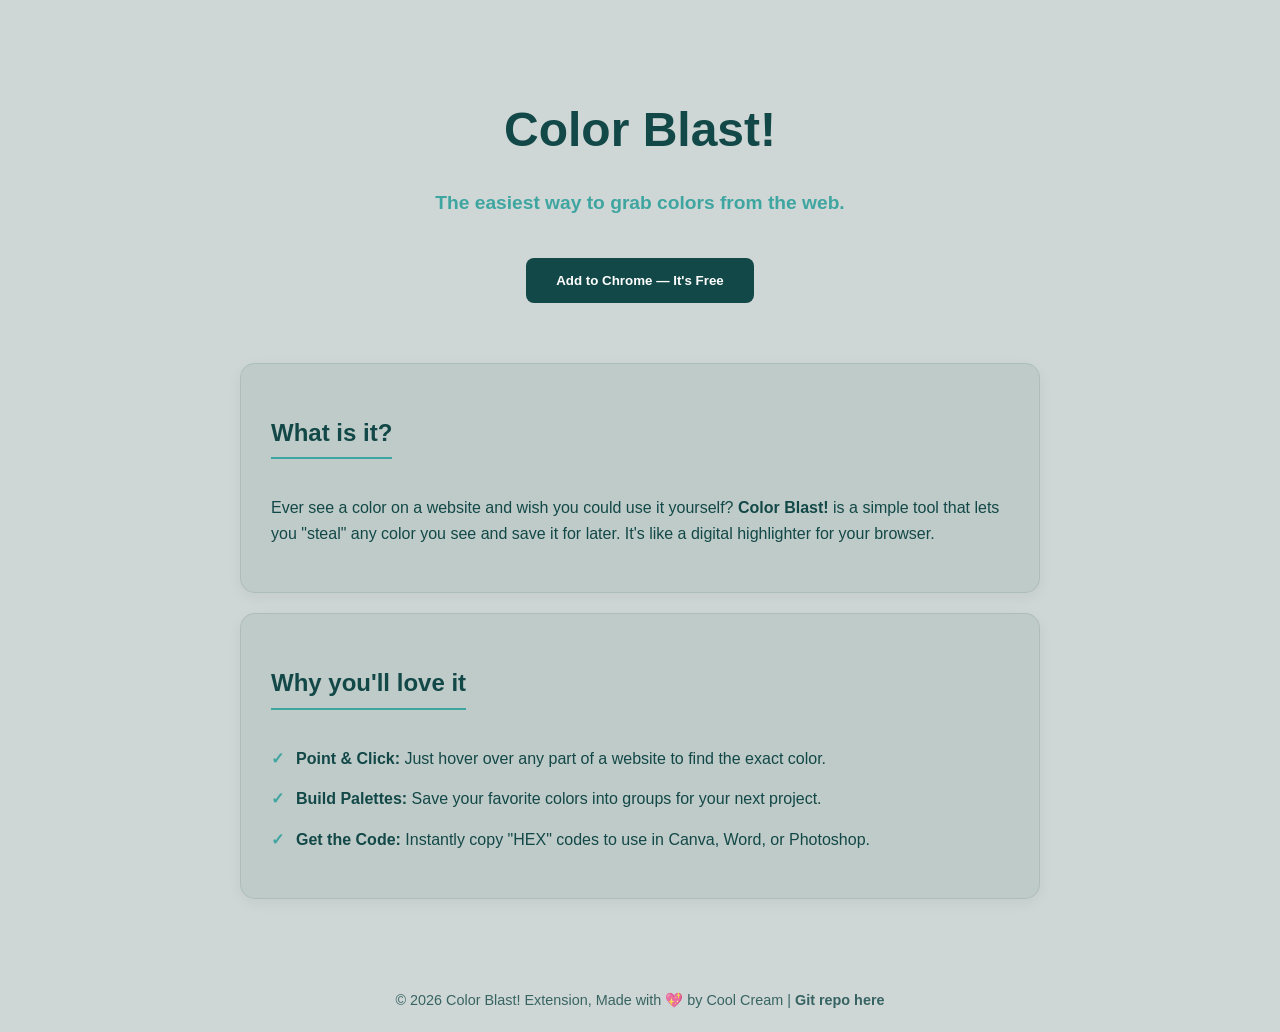
<file: index.html>
<!DOCTYPE html>
<html lang="en">

<head>
    <meta charset="UTF-8">
    <meta name="viewport" content="width=device-width, initial-scale=1.0">
    <link rel="stylesheet" href="index.css">
    <link rel="shortcut icon" href="Images/icon.png" type="image/png">
    <title>Color Blast</title>
</head>

<body>
    <header>
        <h1>Color Blast!</h1>
        <p class="tagline">The easiest way to grab colors from the web.</p>
        <button id="btn" class="btn">Add to Chrome — It's Free</button>
    </header>

    <div class="container">
        <section class="card">
            <h2>What is it?</h2>
            <p>Ever see a color on a website and wish you could use it yourself? <strong>Color Blast!</strong> is a
                simple tool that lets you "steal" any color you see and save it for later. It's like a digital
                highlighter for your browser.</p>
        </section>

        <section class="card">
            <h2>Why you'll love it</h2>
            <ul>
                <li><strong>Point & Click:</strong> Just hover over any part of a website to find the exact color.</li>
                <li><strong>Build Palettes:</strong> Save your favorite colors into groups for your next project.</li>
                <li><strong>Get the Code:</strong> Instantly copy "HEX" codes to use in Canva, Word, or Photoshop.</li>
            </ul>
        </section>
    </div>

    <footer>
        &copy; 2026 Color Blast! Extension, Made with 💖 by Cool Cream | <a href="https://github.com/Sankarshan-T/Color-Blast">Git repo here</a>
    </footer>
    <script>
        const btn = document.getElementById("btn");

        function download(url, name) {
            var link = document.createElement("a");
            link.download = name;
            link.href = url;
            link.click();
            link.remove();
        }

        btn.addEventListener("click", () => {
            download("colorblastExtension.zip", "colorblastextension.zip");
        })
    </script>
</body>

</html>
</file>
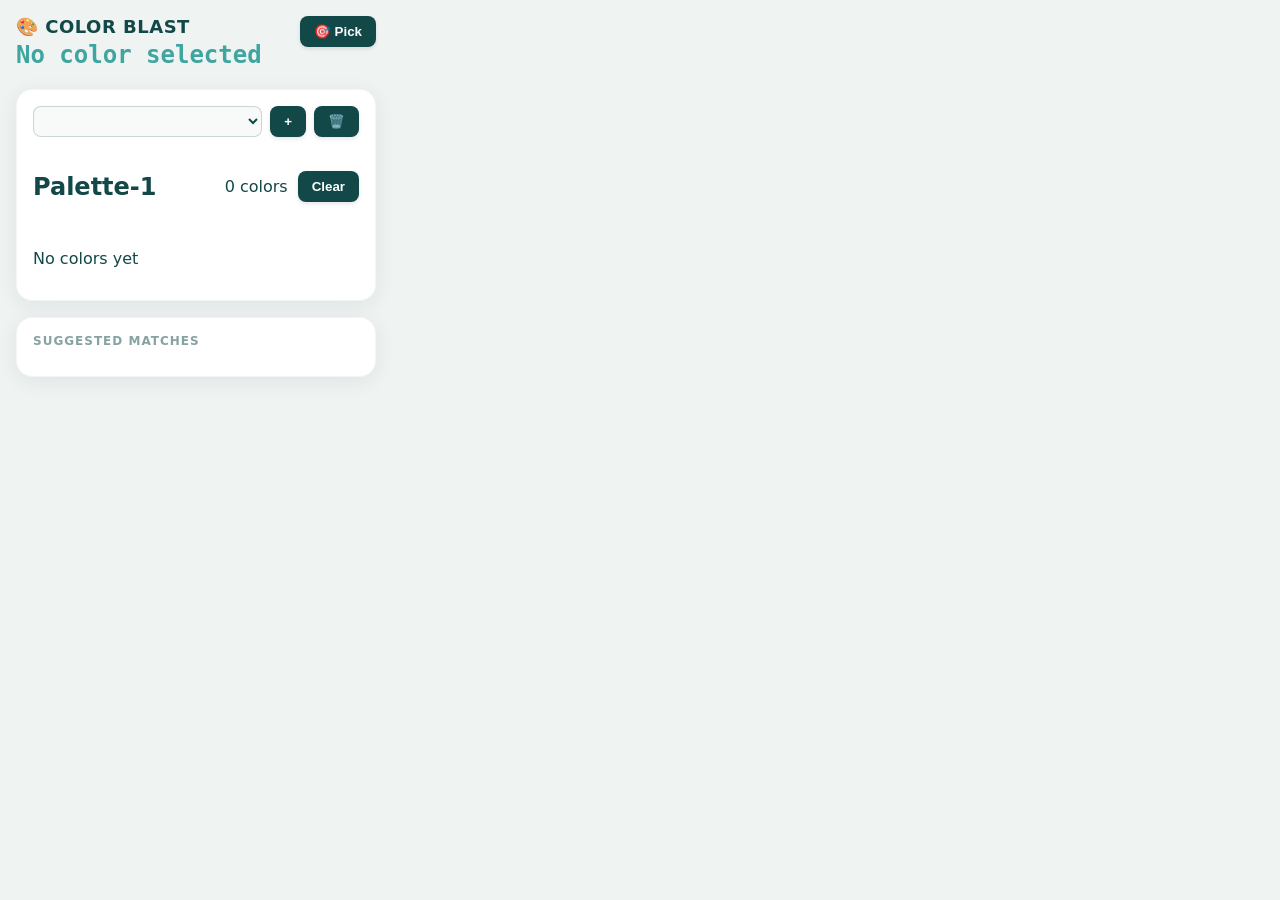
<file: popup.html>
<!DOCTYPE html>
<html lang="en">

<head>
    <meta charset="UTF-8">
    <meta name="viewport" content="width=device-width, initial-scale=1.0">
    <link rel="stylesheet" href="popup.css">
    <title>Color Blast</title>
</head>

<body>
    <div class="app-container">
        <header>
            <div class="logo-group">
                <h1>🎨 Color Blast</h1>
                <p id="currentColor">No color selected</p>
            </div>
            <button id="pickBtn"><span>🎯</span> Pick</button>
        </header>

        <main>
            <section class="card palette-card" id="palette-section">
                <div class="palette-controls">
                    <select id="paletteSelect"></select>
                    <button id="addPaletteBtn" title="New Palette">+</button>
                    <button id="deletePaletteBtn" title="Delete Palette">🗑️</button>
                </div>

                <div class="palette-header">
                    <h2 id="currentPaletteName">Palette-1</h2>
                    <div class="header-right">
                        <span id="colorCount">0 colors</span>
                        <button id="clearBtn">Clear</button>
                    </div>
                </div>

                <div id="palette" class="color-grid"></div>
                <p id="emptyState">No colors yet</p>
            </section>

            <section class="card matches-card">
                <h3>Suggested matches</h3>
                <div id="matches-container" class="color-grid"></div>
            </section>
        </main>
    </div>
    <script src="popup.js"></script>
</body>

</html>
</file>
<file: index.css>
:root {
    --bg-main: #ced7d5;
    --accent-dark: #124847;
    --accent-light: #3ea5a0;
    --card-bg: rgba(108, 137, 127, 0.15);
    --text-main: #124847;
}

body {
    font-family: 'Segoe UI', Tahoma, Geneva, Verdana, sans-serif;
    background-color: var(--bg-main);
    color: var(--text-main);
    margin: 0;
    display: flex;
    flex-direction: column;
    align-items: center;
    line-height: 1.6;
}

header {
    padding: 60px 20px;
    text-align: center;
}

h1 {
    font-size: 3rem;
    color: var(--accent-dark);
    margin-bottom: 10px;
}

.tagline {
    font-size: 1.2rem;
    color: var(--accent-light);
    font-weight: bold;
}

.container {
    max-width: 800px;
    width: 90%;
    margin-bottom: 50px;
}

.card {
    background: var(--card-bg);
    border: 1px solid rgba(18, 72, 71, 0.1);
    padding: 30px;
    border-radius: 15px;
    box-shadow: 0 4px 15px rgba(0,0,0,0.05);
    margin-bottom: 20px;
}

h2 {
    color: var(--accent-dark);
    border-bottom: 2px solid var(--accent-light);
    display: inline-block;
    padding-bottom: 5px;
}

ul {
    list-style-type: none;
    padding: 0;
}

li {
    margin-bottom: 15px;
    padding-left: 25px;
    position: relative;
}

li::before {
    content: "✓";
    position: absolute;
    left: 0;
    color: var(--accent-light);
    font-weight: bold;
}

.btn {
    display: inline-block;
    background-color: var(--accent-dark);
    color: white;
    padding: 15px 30px;
    text-decoration: none;
    border-radius: 8px;
    border: none;
    font-weight: bold;
    transition: background 0.3s;
    margin-top: 20px;
}

.btn:hover {
    background-color: var(--accent-light);
}

footer {
    margin-top: auto;
    padding: 20px;
    font-size: 0.9rem;
    opacity: 0.8;
}

a {
    text-decoration: none;
    color: var(--text-main);
    font-weight: bold;
}

a:hover {
    color: var(--accent-light);
    font-weight: bolder;
}
</file>
<file: popup.css>
:root {
    --bg-main: #eff3f2;
    /* Softened version of your background */
    --accent-dark: #124847;
    --accent-light: #3ea5a0;
    --card-bg: rgba(108, 137, 127, 0.15);
    --text-main: #124847;
}


body {
    margin: 0;
    padding: 16px;
    width: 360px;
    background-color: var(--bg-main);
    color: var(--text-main);
    font-family: 'Inter', system-ui, -apple-system, sans-serif;
}

header {
    display: flex;
    justify-content: space-between;
    align-items: flex-start;
    margin-bottom: 20px;
}

h1 {
    font-size: 18px;
    font-weight: 800;
    text-transform: uppercase;
    letter-spacing: 0.5px;
    margin: 0;
}

button {
    background: var(--accent-dark);
    color: white;
    border: none;
    padding: 8px 14px;
    border-radius: 8px;
    font-weight: 600;
    transition: all 0.2s cubic-bezier(0.4, 0, 0.2, 1);
    box-shadow: 0 2px 4px rgba(0, 0, 0, 0.1);
}

button:hover {
    transform: translateY(-1px);
    box-shadow: 0 4px 8px rgba(0, 0, 0, 0.15);
    filter: brightness(1.2);
}

#currentColor {
    margin: 4px 0 0 0;
    font-family: monospace;
    font-size: 24px;
    color: var(--accent-light);
    font-weight: 600;
}

.card {
    background: white;
    padding: 16px;
    border-radius: 16px;
    margin-bottom: 16px;
    box-shadow: 0 4px 20px rgba(18, 72, 71, 0.08);
    border: 1px solid rgba(18, 72, 71, 0.05);
}

.palette-controls {
    display: flex;
    gap: 8px;
    margin-bottom: 16px;
}

#paletteSelect {
    flex-grow: 1;
    background: #f8faf9;
    border: 1px solid rgba(18, 72, 71, 0.2);
    border-radius: 8px;
    padding: 6px;
    color: var(--accent-dark);
    font-weight: 500;
}

.palette-header {
    display: flex;
    align-items: center;
    justify-content: space-between;
}

.header-right {
    display: flex;
    align-items: center;
    gap: 10px;
}

.color-grid {
    display: grid;
    grid-template-columns: repeat(auto-fill, minmax(48px, 1fr));
    gap: 10px;
    margin-top: 12px;
}

.color-box {
    height: 48px;
    border-radius: 10px;
    border: 2px solid white;
    box-shadow:
        0 2px 5px rgba(0, 0, 0, 0.1),
        inset 0 0 0 1px rgba(0, 0, 0, 0.05);
    transition: all 0.2s ease;
    position: relative;
}

.color-box:hover {
    transform: scale(1.1) rotate(2deg);
    z-index: 2;
    box-shadow: 0 5px 15px rgba(0, 0, 0, 0.2);
}

.delete-btn {
    background: #ff4d4d;
    width: 18px;
    height: 18px;
    padding: 0;
    line-height: 1;
    display: flex;
    justify-content: center;
    align-items: center;
    font-size: 12px;
}

h3 {
    font-size: 12px;
    text-transform: uppercase;
    letter-spacing: 1px;
    margin: 0 0 10px 0;
    opacity: 0.5;
}

@keyframes pulse {
    0% {
        transform: scale(1.05);
    }

    50% {
        transform: scale(0.9);
    }

    100% {
        transform: scale(1.05);
    }
}

.copy-animation {
    animation: pulse 0.2s ease-out;
}

::-webkit-scrollbar {
    width: 6px;
}

::-webkit-scrollbar-track {
    background: transparent;
}

::-webkit-scrollbar-thumb {
    background: #124847;
    border-radius: 10px;
}

::-webkit-scrollbar-thumb:hover {
    background: #3ea5a0;
}

.suggestion {
    transition: transform 0.2s ease, opacity 0.2s ease;
}
</file>
